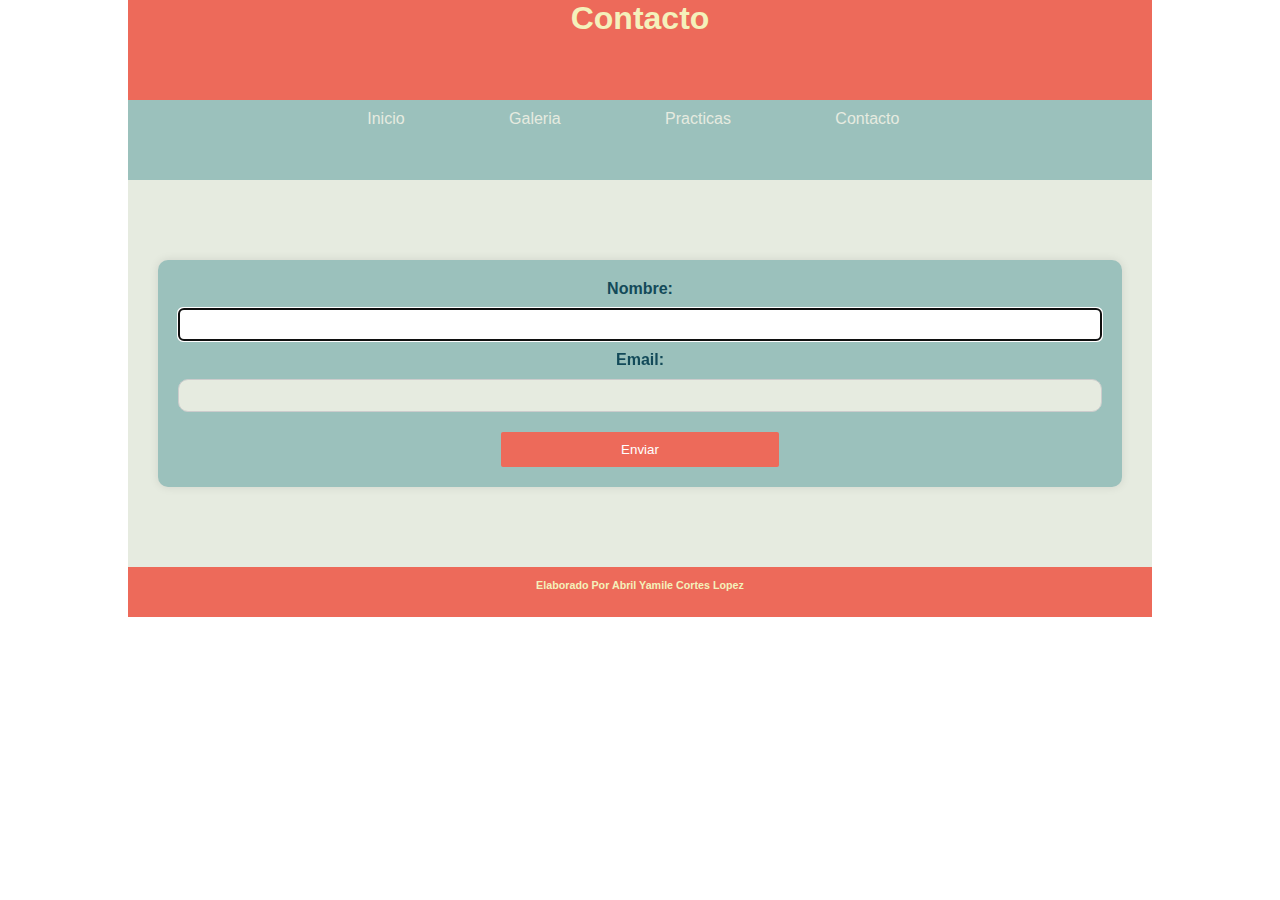
<file: HTML/Contacto.html>
<!doctype html>
<html>
<head>
<meta charset="utf-8">
<title>Contacto</title>
	<link href="../CSS/Style.css" rel="stylesheet" type="text/css">
	 <link rel="stylesheet" href="https: //fonts.googleapis.com/css2?family=Truculenta:opsz,wght@12..72,100..900&display=swap">
<!--The following script tag downloads a font from the Adobe Edge Web Fonts server for use within the web page. We recommend that you do not modify it.-->
<script>var __adobewebfontsappname__="dreamweaver"</script>
<script src="http://use.edgefonts.net/andika:n4:default.js" type="text/javascript"></script>
</head>

<body>
<header><h1>Contacto</h1> 
</header>
<nav>
        <ul>
            <li><a href="../index.html.html">Inicio</a></li>
            <li><a href="Galeria.html">Galeria</a></li>
            <li><a href="Practicas.html">Practicas</a></li>
            <li><a href="Contacto.html">Contacto</a></li>
  </ul>
</nav>

<main>
 <section1> 
  <form action="tu_archivo_de_procesamiento.php" method="post" id="enviar">
    <p>
      <label for="fname" id="f1_nombre">Nombre:<br>
      </label>
    </p>
    <p>
<input name="fname" type="text" autofocus required id="form1" maxlength="20">
    </p>
    <p>
      <label for="email" id="form">Email:</label>
    </p>
    <p>
      <input type="email" name="email" id="email" required>
    </p>
    <p>
      <input type="submit" id="Enviar" value="Enviar">
      </p></form>
</section1>

	
	
</main>
		
	 <footer>
	   <h6>&nbsp;</h6>
	   <h6>Elaborado Por Abril Yamile Cortes Lopez</h6>
     </footer>
</body>
</html>
</file>
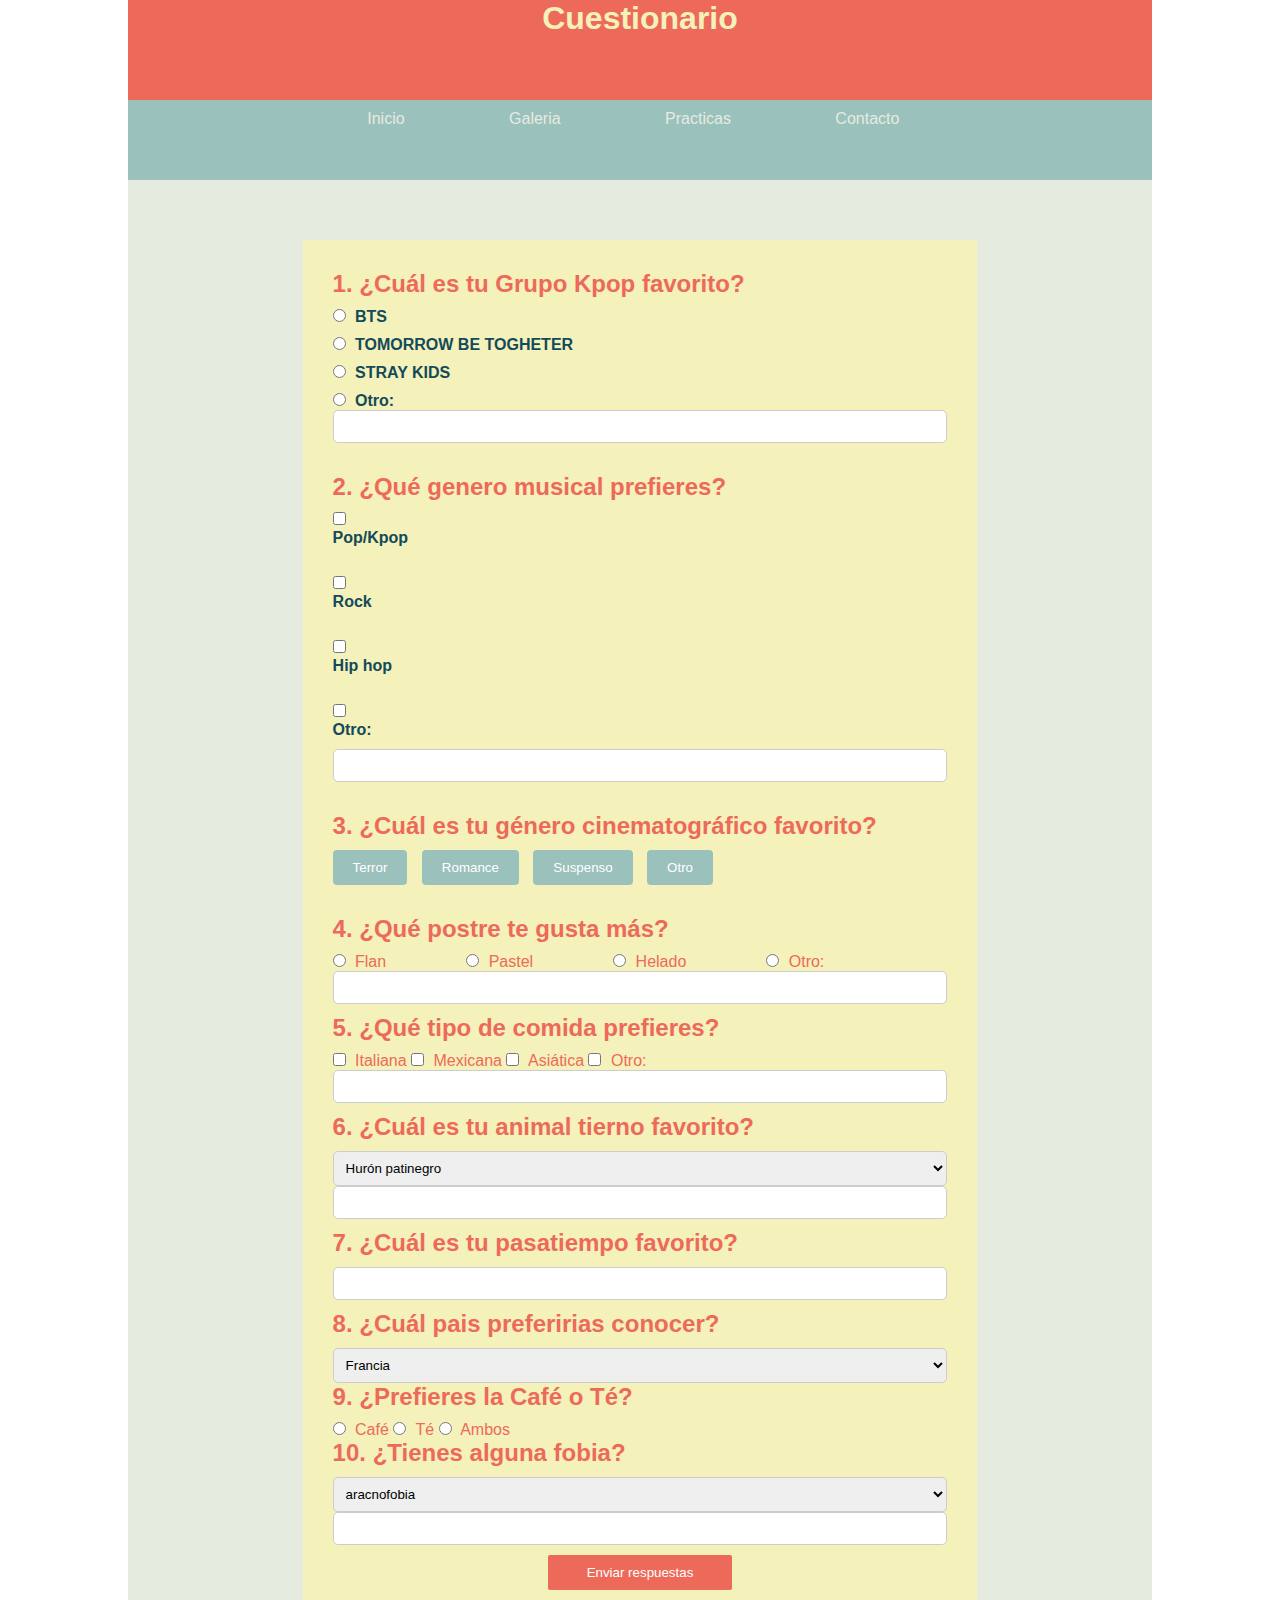
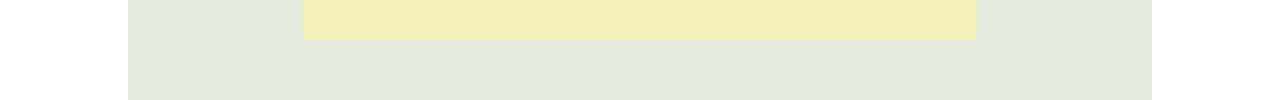
<file: HTML/Cuestionario.html>
<!DOCTYPE html>
<html lang="es">
<head>
    <meta charset="UTF-8">
    <meta name="viewport" content="width=device-width, initial-scale=1.0">
    <title>Cuestionario</title>
<link href="../CSS/Style.css" rel="stylesheet" type="text/css">
<!--The following script tag downloads a font from the Adobe Edge Web Fonts server for use within the web page. We recommend that you do not modify it.-->
<script>var __adobewebfontsappname__="dreamweaver"</script>
<script src="http://use.edgefonts.net/andika:n4:default.js" type="text/javascript"></script>
</head>
<body>
   <header><h1>Cuestionario</h1>
</header>
<nav>
        <ul>
            <li><a href="../index.html.html">Inicio</a></li>
            <li><a href="Galeria.html">Galeria</a></li>
            <li><a href="Practicas.html">Practicas</a></li>
            <li><a href="Contacto.html">Contacto</a></li>
  </ul>
</nav>

 <main>
        <section>
            <form>
                <h2>1. ¿Cuál es tu Grupo Kpop favorito?</h2>
                <label>
                    <input type="radio" name="color" value="azul">
                     BTS</label>
                <label>
                    <input type="radio" name="color" value="rojo">
                     TOMORROW BE TOGHETER</label>
                <label>
                    <input type="radio" name="color" value="verde">
                     STRAY KIDS</label>
                <label>
                    <input type="radio" name="color" value="otro"> Otro:
                    <input type="text" name="otro_GRUPO">
                </label>
            </form>
            
            <!-- Las siguientes preguntas van aquí -->
            
            <form>
                <h2>2. ¿Qué genero musical prefieres?</h2>
                <input type="checkbox" id="pop" name="music" value="Pop">
                <label for="pop">Pop/Kpop</label>
                <br>
                <input type="checkbox" id="rock" name="music" value="Rock">
                <label for="rock">Rock</label><br>
                <input type="checkbox" id="jazz" name="music" value="Jazz">
                <label for="jazz">Hip hop</label>
                <br>
                <input type="checkbox" id="otro" name="music" value="Otro">
                <label for="otro">Otro:</label>
                <input type="text" id="otro-text" name="music-otro"><br>
            </form>            
            
            <!-- Pregunta 3 -->
            
            <form id="questionnaireForm">
                <h2>3. ¿Cuál es tu género cinematográfico favorito?</h2>
                <input type="button" value="Terror" onclick="selectGenre('Acción')">
                <input type="button" value="Romance" onclick="selectGenre('Comedia')">
                <input type="button" value="Suspenso" onclick="selectGenre('Drama')">
                <input type="button" value="Otro" onclick="selectOtherGenre('Ótro')">
                <input type="text" id="otherGenreInput" style="display: none" placeholder="Especificar otro género">
            </form>
            
            <!-- Pregunta 4 -->
            
            <form action="procesar_respuestas.php" method="post">
                <h2>4. ¿Qué postre te gusta más?</h2>
                <input type="radio" name="postre" value="flan">
                Flan&nbsp; &nbsp; &nbsp; &nbsp; &nbsp; &nbsp; &nbsp; &nbsp; &nbsp;
<input type="radio" name="postre" value="pastel">
 Pastel&nbsp; &nbsp; &nbsp; &nbsp; &nbsp; &nbsp; &nbsp; &nbsp; &nbsp;
<input type="radio" name="postre" value="helado">
 Helado&nbsp; &nbsp; &nbsp; &nbsp; &nbsp; &nbsp; &nbsp; &nbsp; &nbsp;
<input type="radio" name="postre" value="otro"> Otro: <input type="text" name="otro_postre">
                
                <!-- Pregunta 5 -->
                
                <h2>5. ¿Qué tipo de comida prefieres?</h2>
                <input type="checkbox" name="comida[]" value="italiana"> Italiana
                <input type="checkbox" name="comida[]" value="mexicana"> Mexicana
                <input type="checkbox" name="comida[]" value="asiatica"> Asiática
                <input type="checkbox" name="comida[]" value="otro"> Otro: <input type="text" name="otra_comida">
                
                <!-- Pregunta 6 -->
                
                <h2>6. ¿Cuál es tu animal tierno favorito?</h2>
                <select name="animal">
                  <option value="hurón">Hurón patinegro</option>
                    <option value="Cabguro">Canguro arboricola</option>
                    <option value="chinchilla">Chinchilla</option>
                    <option value="otro">Otro</option>
                </select>
                <input type="text" name="otro_animal">
                
                <!-- Pregunta 7 -->
                
                <h2>7. ¿Cuál es tu pasatiempo favorito?</h2>
                <input type="text" name="pasatiempo">
    
       <!-- Pregunta 8 -->
                
                <h2>8. ¿Cuál pais preferirias conocer?</h2>
                <select name="pais">
                    <option value="francia">Francia</option>
                    <option value="china">China</option>
                    <option value="canada">Canada</option>
                    <option value="londres">Londres</option>
                </select>
                
                <!-- Pregunta 9 -->
                
                <h2>9. ¿Prefieres la Café o Té?</h2>
              <input type="radio" name="preferencia" value="Cafe"> Café
              <input type="radio" name="preferencia" value="Té"> Té
			  <input type="radio" name="preferencia" value="Ambos"> Ambos
                
                <!-- Pregunta 10 -->
                
                <h2>10. ¿Tienes alguna fobia?</h2>
                <select name="superpoder">
                  <option value="aracnofobia">aracnofobia</option>
                    <option value="tripofobia">tripofobia</option>
                    <option value="talasofobia">talasofobia</option>
                    <option value="otro">Otro</option>
                </select>
              <input type="text" name="otro_fobia">
                
                <input type="submit" value="Enviar respuestas">
            </form>
   </section>
</main>
    
<script>
        function selectGenre(genre) {
            console.log("Seleccionaste el género: " + genre);
        }

        function selectOtherGenre() {
            var otherGenreInput = document.getElementById("otherGenreInput");
            otherGenreInput.style.display = "inline";
        }
    </script>
</body>
</html>
</file>
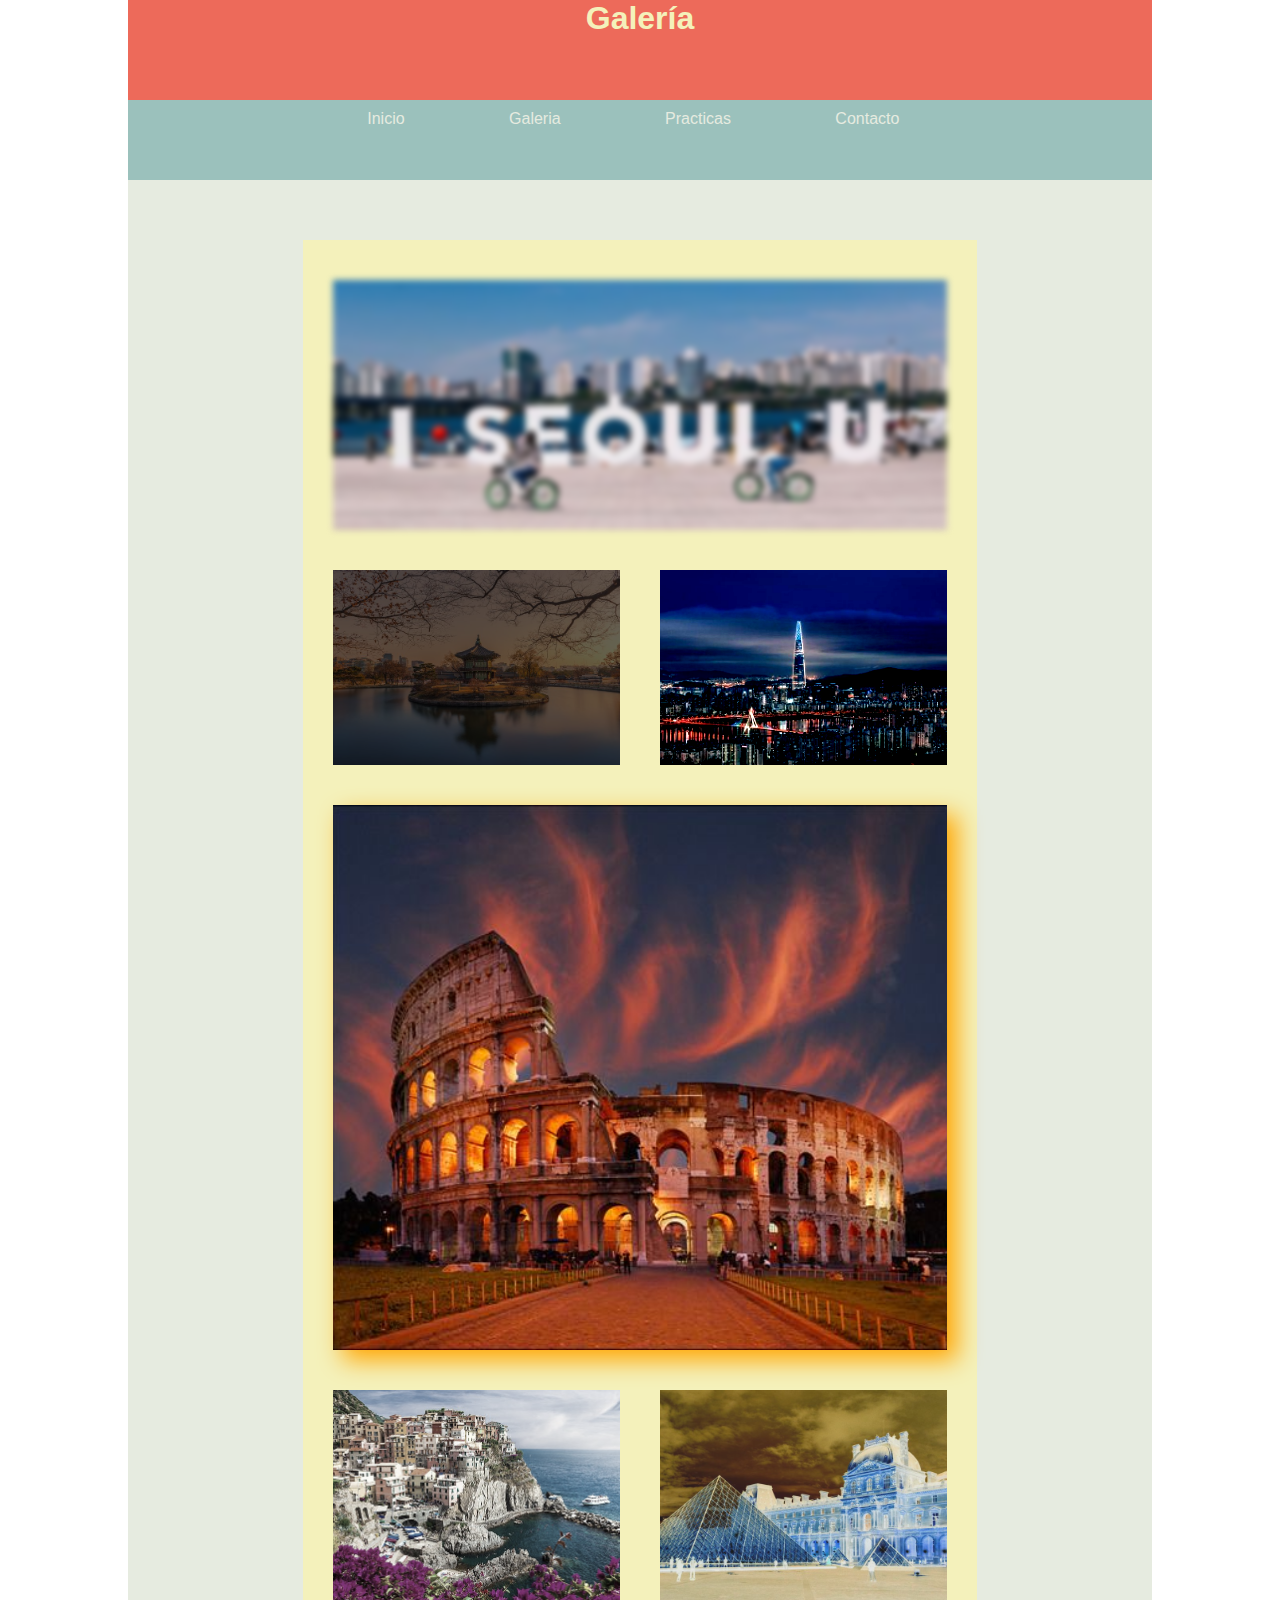
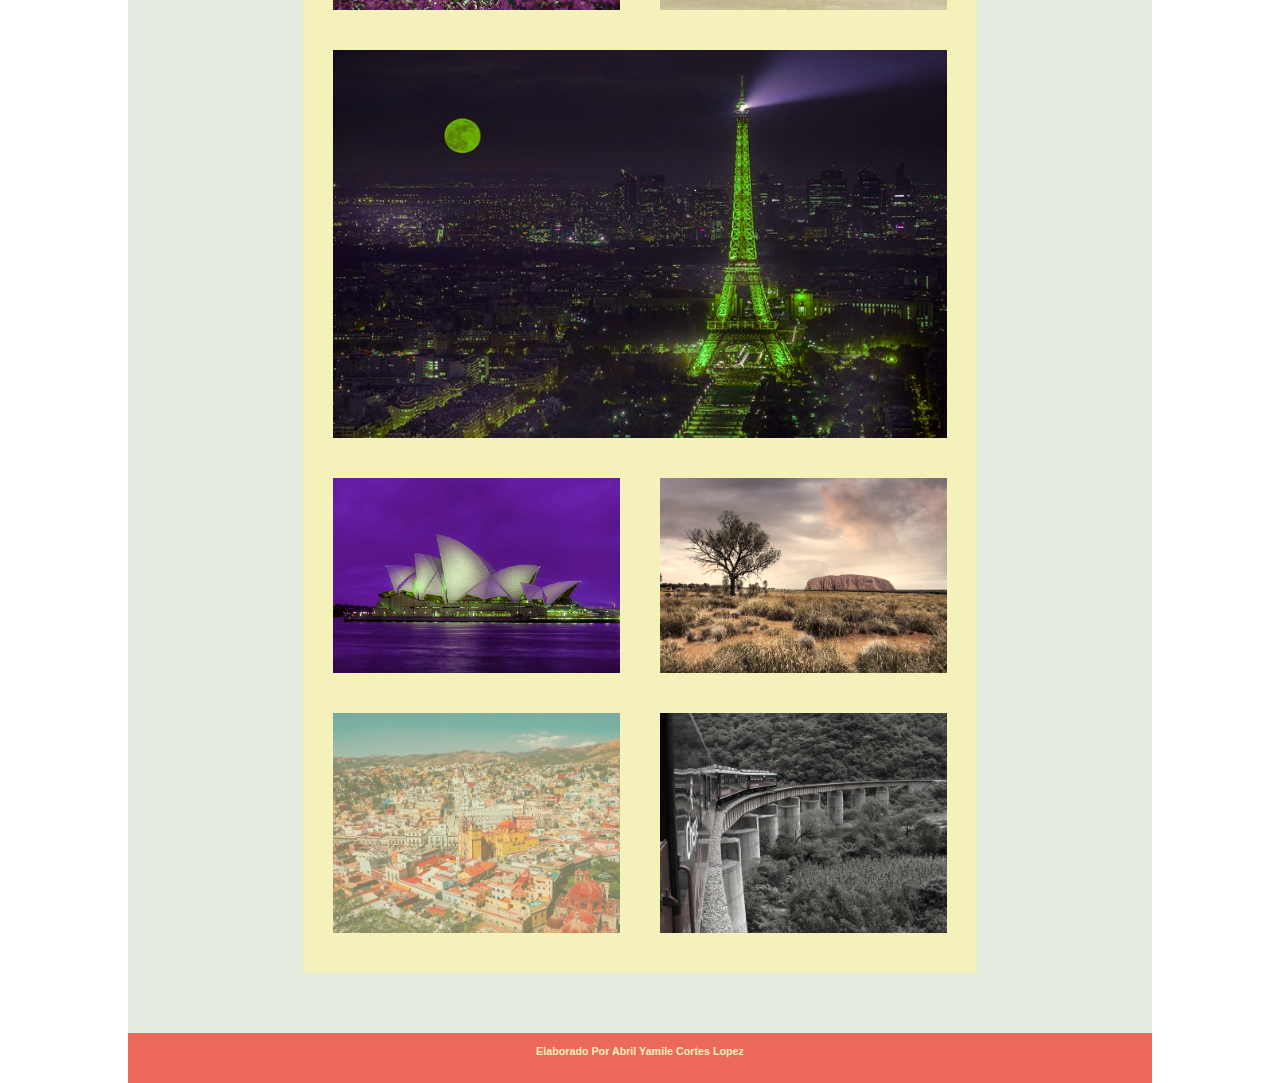
<file: HTML/Galeria.html>
<!doctype html>
<html>
<head>
    <meta charset="utf-8">
    <title>Galeria</title>
	<link rel="stylesheet" href="../CSS/Style.css">
<!--The following script tag downloads a font from the Adobe Edge Web Fonts server for use within the web page. We recommend that you do not modify it.-->
<script>var __adobewebfontsappname__="dreamweaver"</script>
<script src="http://use.edgefonts.net/andika:n4:default.js" type="text/javascript"></script>
</head>

<body>
    <header>
        <h1>Galería</h1>
    </header>
    
    <nav>
        <!-- Aquí iría el contenido del menú de navegación -->
        <ul>
            <li><a href="../index.html.html">Inicio</a></li>
            <li><a href="Galeria.html">Galeria</a></li>
            <li><a href="Practicas.html">Practicas</a></li>
            <li><a href="Contacto.html">Contacto</a></li>
  </ul>
    </nav> 

<main>
    <!-- Aquí iría el contenido principal de la página -->
    <section>
	<div class="container">
		<div class="box">
	      	<img src="../IMG/1.jpg" alt="">
		</div>
		<div class="box">
	      	<img src="../IMG/2.jpg" alt="">
		</div>
		<div class="box">
	      	<img src="../IMG/3.jpg" alt="">
		</div>
		<div class="box">
	      	<img src="../IMG/4.jpg" alt="">
		</div>
		<div class="box">
	      	<img src="../IMG/5.jpg" alt="">
		</div>
		<div class="box">
	      	<img src="../IMG/6.jpg" alt="">
		</div>
		<div class="box">
	      	<img src="../IMG/7.jpg" alt="">
		</div>
		<div class="box">
	      	<img src="../IMG/8.jpg" alt="">
		</div>
		<div class="box">
	      	<img src="../IMG/9.jpg" alt="">
		</div>
		<div class="box">
	      	<img src="../IMG/10.jpg" alt="">
		</div>
		<div class="box">
	      	<img src="../IMG/11.jpg" alt="">
		</div>
	</div>
    </section>
    <!-- Agregar el texto dentro de un elemento HTML apropiado -->
</main>


    <footer>
        <!-- Aquí iría el contenido del pie de página -->
      <h6>&nbsp;</h6>
        <h6>Elaborado Por Abril Yamile Cortes Lopez</h6>
    </footer>
</body>
</html>
</file>
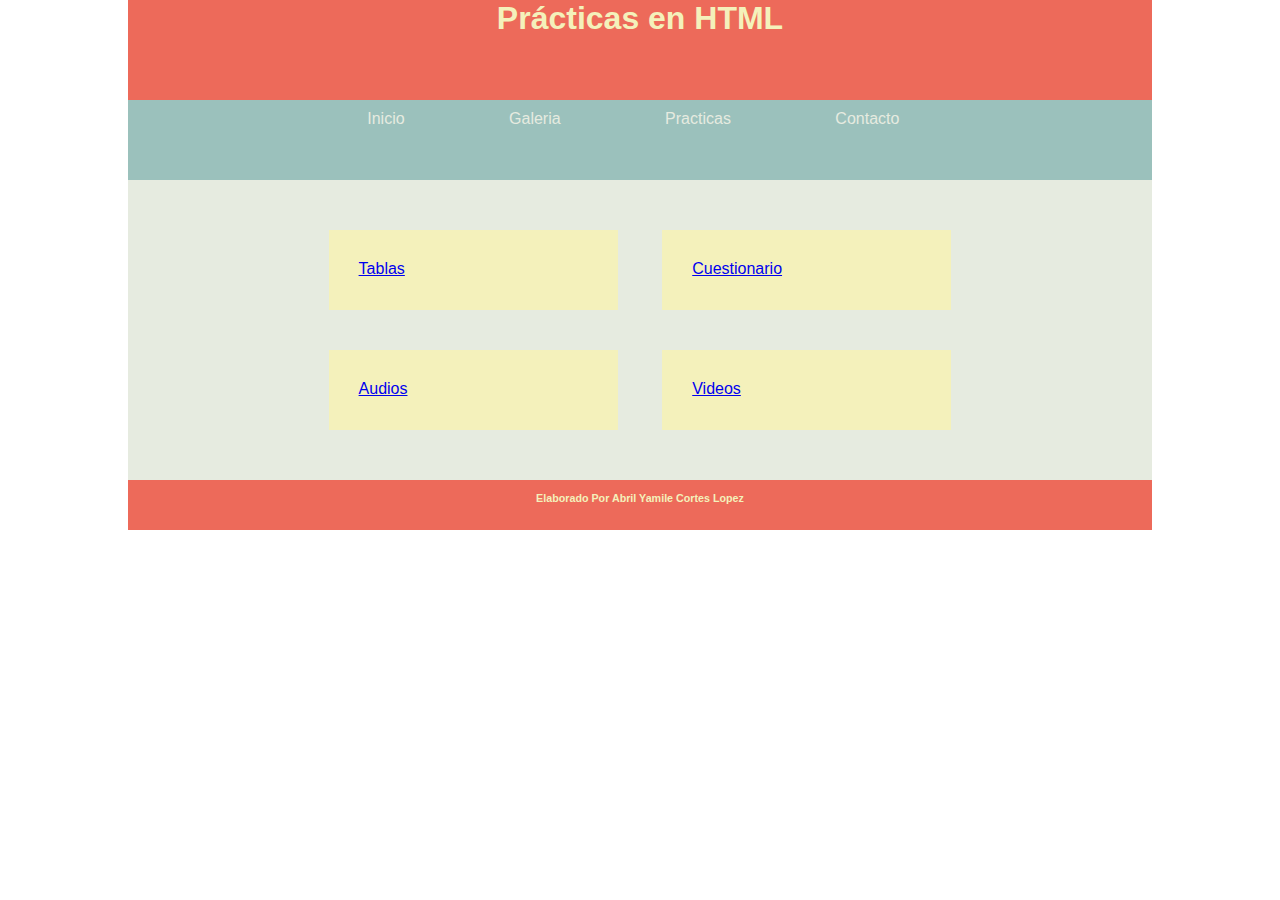
<file: HTML/Practicas.html>
<!doctype html>
<html>
<head>
  <meta charset="utf-8">
  <title>Contacto</title>
  <link href="../CSS/Style.css" rel="stylesheet" type="text/css">
<style>
    body main section {
      width: 30%;
      height: 80px;
      margin: 20px;
      display: inline-block;
    }
  </style>
<!--The following script tag downloads a font from the Adobe Edge Web Fonts server for use within the web page. We recommend that you do not modify it.-->
<script>var __adobewebfontsappname__="dreamweaver"</script>
<script src="http://use.edgefonts.net/andika:n4:default.js" type="text/javascript"></script>
</head>

<body>
  <header>
    <h1>Prácticas en HTML</h1>
  </header>
  <nav>
    <ul>
            <li><a href="../index.html.html">Inicio</a></li>
            <li><a href="Galeria.html">Galeria</a></li>
            <li><a href="Practicas.html">Practicas</a></li>
            <li><a href="Contacto.html">Contacto</a></li>
  </ul>
  </nav>

  <main>
    <section><a href="Tablas.html">Tablas</a></section>
    <section><a href="Cuestionario.html">Cuestionario</a></section>
    <section><a href="Audios.html">Audios</a></section>
    <section><a href="video.html">Videos</a></section>
  </main>

  <footer>
    <h6>&nbsp;</h6>
    <h6>Elaborado Por Abril Yamile Cortes Lopez</h6>
</footer>
</body>
</html>
</file>
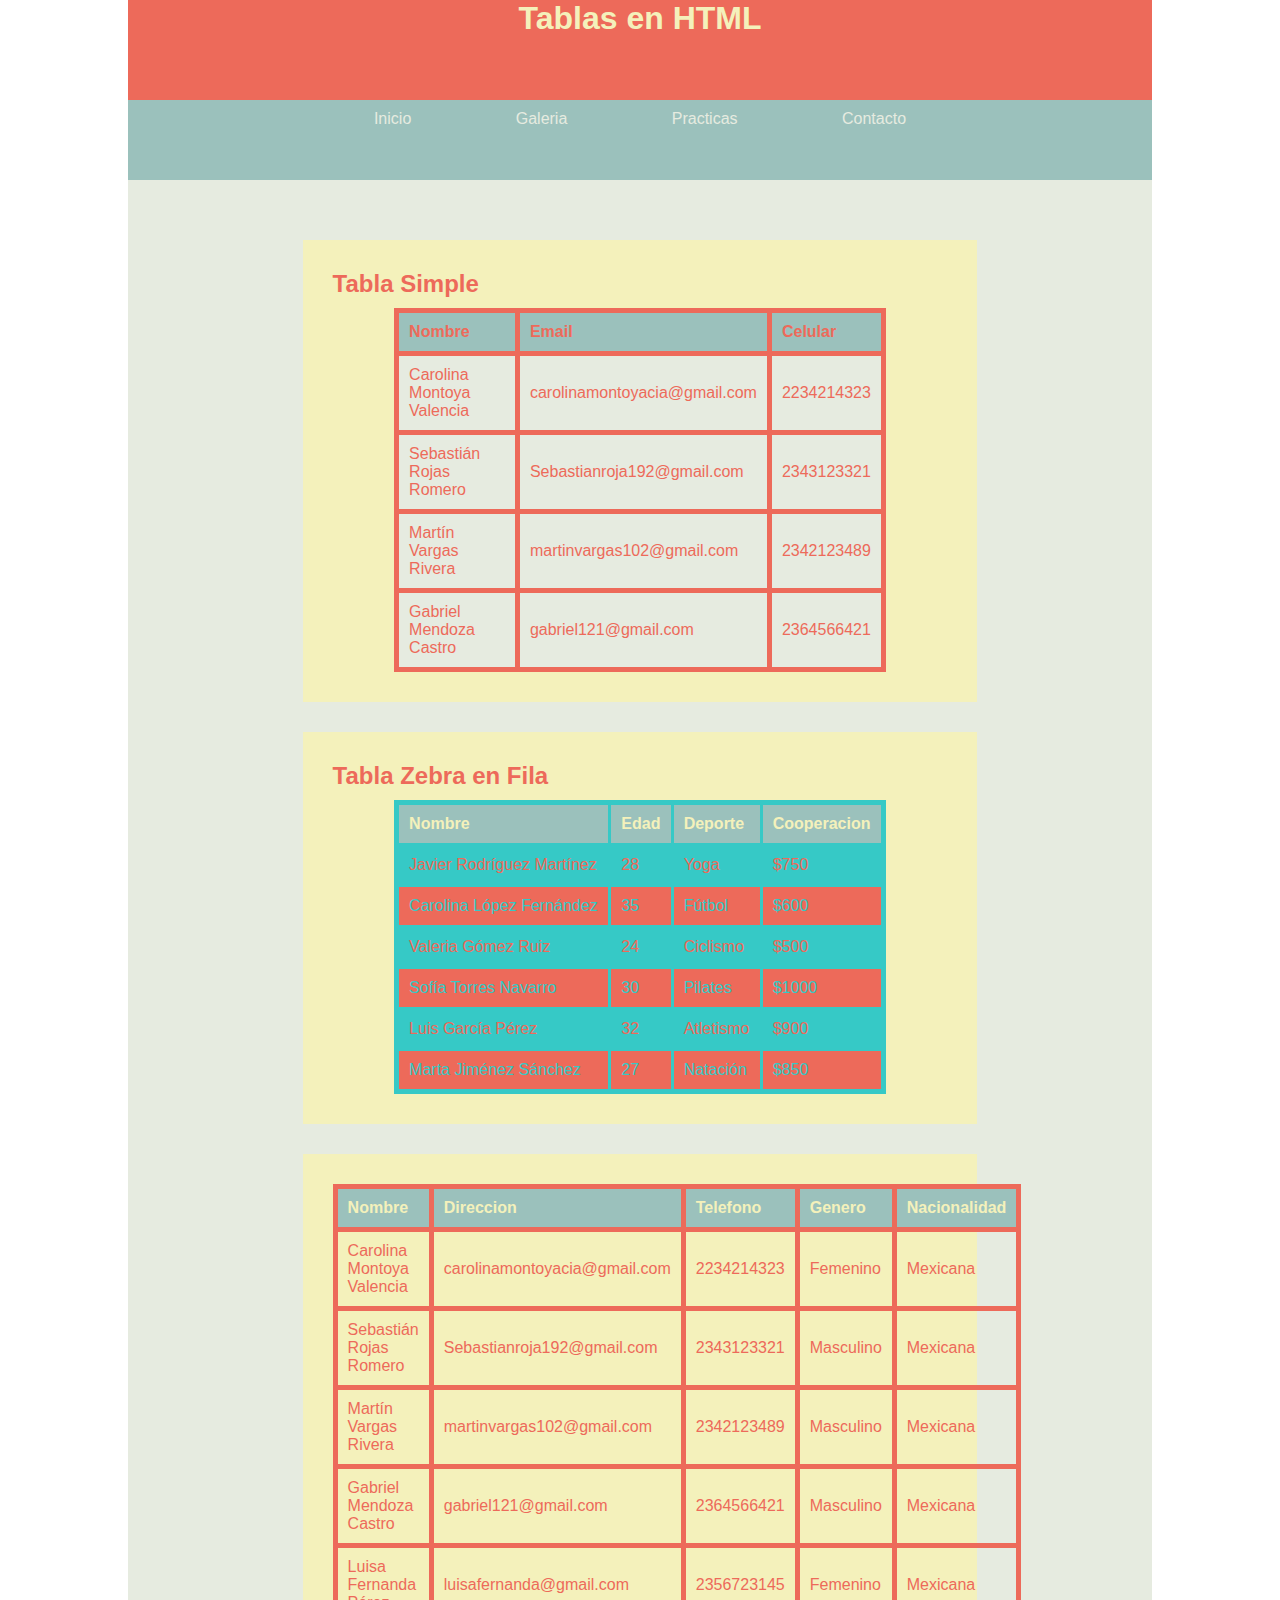
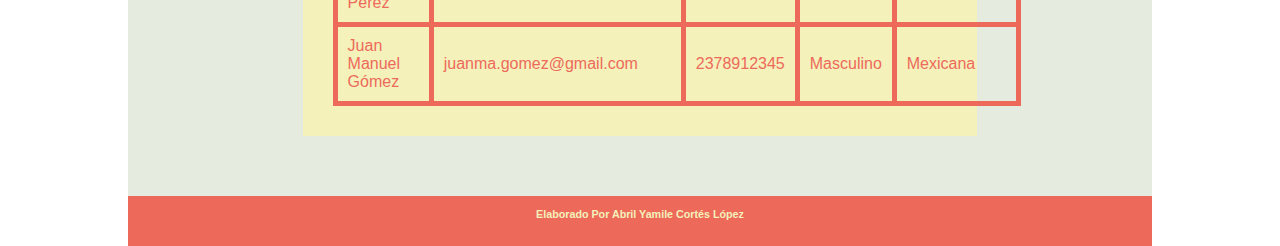
<file: HTML/Tablas.html>
<!DOCTYPE html>
<html lang="es">
<head>
    <meta charset="UTF-8">
    <title>Tablas</title>
	<link href="../CSS/Style.css" rel="stylesheet" type="text/css"><!--The following script tag downloads a font from the Adobe Edge Web Fonts server for use within the web page. We recommend that you do not modify it.-->
<script>var __adobewebfontsappname__="dreamweaver"</script>
<script src="http://use.edgefonts.net/andika:n4:default.js" type="text/javascript"></script>
</head>
<body>
<header>
  <h1>Tablas en HTML</h1>
</header>
<nav>
        <ul>
            <li><a href="../index.html.html">Inicio</a></li>
            <li><a href="Galeria.html">Galeria</a></li>
            <li><a href="Practicas.html">Practicas</a></li>
            <li><a href="Contacto.html">Contacto</a></li>
  </ul>
</nav>
    <main>
        <section>
				<h2>Tabla Simple</h2>
            <table>
                <thead>
                    <tr>
                        <th class="tabla_roja">Nombre</th>
                        <th>Email</th>
                        <th>Celular</th>
                    </tr>
                </thead>
                <tbody>
                    <tr>
                        <td>Carolina Montoya Valencia</td>
                        <td>carolinamontoyacia@gmail.com</td>
                        <td>2234214323</td>
                    </tr>
                    <tr>
                        <td>Sebastián Rojas Romero</td>
                        <td>Sebastianroja192@gmail.com</td>
                        <td>2343123321</td>
                    </tr>
                    <tr>
                        <td>Martín Vargas Rivera</td>
                        <td>martinvargas102@gmail.com</td>
                        <td>2342123489</td>
                    </tr>
                    <tr>
                        <td>Gabriel Mendoza Castro</td>
                        <td>gabriel121@gmail.com</td>
                        <td>2364566421</td>
                    </tr>
                </tbody>
                <tfoot>
                    <!-- Aquí puedes agregar información adicional en el pie de página si es necesario -->
                </tfoot>
            </table>
        </section>
		

<section>
    <h2>Tabla Zebra en Fila</h2>
    <table id="tabla_uno" width="80%" border="3">
        <tbody>
            <tr>
                <th scope="col">Nombre</th>
                <th scope="col">Edad</th>
                <th scope="col">Deporte</th>
                <th scope="col">Cooperacion</th>
            </tr>
            <tr>
                <td>Javier Rodríguez Martínez</td>
                <td>28</td>
                <td>Yoga</td>
                <td>$750</td>
            </tr>
            <tr>
                <td>Carolina López Fernández</td>
                <td>35</td>
                <td>Fútbol</td>
                <td>$600</td>
            </tr>
            <tr>
                <td>Valeria Gómez Ruiz</td>
                <td>24</td>
                <td>Ciclismo</td>
                <td>$500</td>
            </tr>
            <tr>
                <td>Sofía Torres Navarro</td>
                <td>30</td>
                <td>Pilates</td>
                <td>$1000</td>
            </tr>
            <tr>
                <td>Luis García Pérez</td>
                <td>32</td>
                <td>Atletismo</td>
                <td>$900</td>
            </tr>
            <tr>
                <td>Marta Jiménez Sánchez</td>
                <td>27</td>
                <td>Natación</td>
                <td>$850</td>
            </tr>
        </tbody>
    </table>
</section>

<section>
    <table id="tabla_dos" width="80%" border="3">
        <thead>
            <tr>
                <th>Nombre</th>
                <th>Direccion</th>
                <th>Telefono</th>
                <th>Genero</th>
                <th>Nacionalidad</th>
            </tr>
        </thead>
        <tbody>
            <tr>
                <td>Carolina Montoya Valencia</td>
                <td>carolinamontoyacia@gmail.com</td>
                <td>2234214323</td>
                <td>Femenino</td>
                <td>Mexicana</td>
            </tr>
            <tr>
                <td>Sebastián Rojas Romero</td>
                <td>Sebastianroja192@gmail.com</td>
                <td>2343123321</td>
                <td>Masculino</td>
                <td>Mexicana</td>
            </tr>
            <tr>
                <td>Martín Vargas Rivera</td>
                <td>martinvargas102@gmail.com</td>
                <td>2342123489</td>
                <td>Masculino</td>
                <td>Mexicana</td>
            </tr>
            <tr>
                <td>Gabriel Mendoza Castro</td>
                <td>gabriel121@gmail.com</td>
                <td>2364566421</td>
                <td>Masculino</td>
                <td>Mexicana</td>
            </tr>
            <tr>
                <td>Luisa Fernanda Pérez</td>
                <td>luisafernanda@gmail.com</td>
                <td>2356723145</td>
                <td>Femenino</td>
                <td>Mexicana</td>
            </tr>
            <tr>
                <td>Juan Manuel Gómez</td>
                <td>juanma.gomez@gmail.com</td>
                <td>2378912345</td>
                <td>Masculino</td>
                <td>Mexicana</td>
            </tr>
        </tbody>
        <tfoot>
            <!-- Aquí puedes agregar información adicional en el pie de página si es necesario -->
        </tfoot>
    </table>
</section>


    </main>
    <footer>
      	   <h6>&nbsp;</h6>
      	   <h6>Elaborado Por Abril Yamile Cortés López</h6>
    </footer>
</body>
</html>
</file>
<file: CSS/Style.css>
/* Estilos generales */
body, h1, h2, h3 , h4, h5, h6, p, ul, ol, nav a, footer, .social-links, .social-link {
	font-family: 'Truculenta', sans-serif;
}
* {
    padding: 0;
    margin: 0;
    box-sizing: border-box;
}

body {
    color: #F4F1BB;
    text-align: center;
    width: 80%; /* Este ancho se aplica a todo el cuerpo */
    margin: 0 auto; /* Centra el contenido horizontalmente */
}

/* Encabezado */
header {
    background-color: #ED6A5A;
    height: 100px;
}

/* Navegación */
nav {
    height: 80px;
    background-color: #9BC1BC;
}

nav ul {
    list-style-type: none;
}

nav ul li {
    display: inline-block;
    margin-top: 10px;
    margin-right: 50px;
    margin-left: 50px;
    margin-bottom: 0; /* Abreviación de margin-left y margin-right */
    text-align: center;
}

nav ul li a {
    text-decoration: none;
    color: #E6EBE0;
}

nav ul li a:hover {
    color: #ED6A5A;
}

/* Contenido principal */
main {
    padding: 30px;
    background-color: #E6EBE0;
}

section {
    margin: 30px auto; /* Abreviación de margin-top y margin-bottom */
    width: 70%;
    background-color: #F4F1BB; /* Cambiado a un color diferente */
    color: #ED6A5A;
    padding: 30px;
    text-align: left;
}

section h1 {
    margin-bottom: 20px;
}

table {
    width: 80%;
    margin: 0 auto;
}

table, td, th {
    border: 5px solid #ED6A5A; /* Se corrigió el color del borde */
    border-collapse: collapse;
    padding: 10px;
}

th {
    background-color: #9BC1BC;
}

td {
    background-color: #E6EBE0;
}

#tabla_uno {
    border-color: #36C9C6; /* Se corrigió el color del borde */
    background-color: transparent;
}

#tabla_uno td, #tabla_uno th {
    border: 3px solid #36C9C6;
    color: #36C9C6; /* Color para td y th */
}

#tabla_uno tbody tr td {
    background-color: transparent;
}

#tabla_uno tbody tr:nth-child(odd) {
    background-color: #ED6A5A;
}

#tabla_uno tbody tr:nth-child(even) td { /* Aplicando color a los td pares */
    color: #36C9C6;
}

#tabla_uno tbody tr th { /* Cambiando a th dentro de tbody */
    color: #F4F1BB;
}

/* Estilo específico para la fila de Javier Rodríguez Martínez */
#tabla_uno tbody tr:nth-child(2) {
    background-color: #36C9C6; /* Fondo en color #36C9C6 */
}

#tabla_uno tbody tr:nth-child(2) td { /* Cambiando color del texto en la fila de Javier */
    color: #ED6A5A; /* Texto en color #ED6A5A */
}

/* Estilo específico para la fila de Valeria Gómez Ruiz */
#tabla_uno tbody tr:nth-child(4) {
    background-color: #36C9C6; /* Fondo en color #36C9C6 */
}

#tabla_uno tbody tr:nth-child(4) td { /* Cambiando color del texto en la fila de Valeria */
    color: #ED6A5A; /* Texto en color #ED6A5A */
}

/* Estilo específico para la fila de Luis */
#tabla_uno tbody tr:nth-child(6) {
    background-color: #36C9C6; /* Fondo en color #36C9C6 */
}

#tabla_uno tbody tr:nth-child(6) td { /* Cambiando color del texto en la fila de Luis */
    color: #ED6A5A; /* Texto en color #ED6A5A */
}

#tabla_dos tbody tr td {
    background-color: transparent;
    color: #ED6A5A; /* Color de texto predeterminado */
}

#tabla_dos thead tr th {
    color: #F4F1BB;
}

#tabla_dos tbody tr:hover {
    background-color: #ED6A5A; /* Color de fondo al pasar el mouse */
}

#tabla_dos tbody tr:hover td {
    color: #36C9C6; /* Color de texto al pasar el mouse */
}


/* Estilo para el contenedor del formulario */
#enviar {
    width: 100%; /* Ajusta el ancho del formulario según tus preferencias */
    height: auto;
    margin: 50px auto; /* Agrega un margen superior e inferior para separarlo del resto de la página */
    padding: 20px; /* Agrega un poco de espacio interno al contenedor del formulario */
    background-color: #9BC1BC;
    display: block;
    border-radius: 10px; /* Añade bordes redondeados al contenedor */
    box-shadow: 0px 0px 10px rgba(0, 0, 0, 0.1); /* Agrega una sombra suave al contenedor */
}


/* Estilo para etiquetas de los campos */
label {
  display: block;
  margin-bottom: 5px;
  font-weight: bold;
  color: #134A59; /* Cambia el color del texto de los elementos <label> a #134A59 */
}


/* Estilo para los campos de entrada */
input[type="text"],
input[type="email"] {
  width: 100%;
  padding: 8px;
  margin-bottom: 20px;
  border: 1px solid #ccc;
  border-radius: 2px;
}

#fname {
    background-color: #E6EBE0;
    color: #ED6A5A;
    border-radius: 10px; /* Puedes ajustar el valor de acuerdo a tus preferencias */
}

#email {
    background-color: #E6EBE0;
    color: #ED6A5A;
    border-radius: 10px; /* Puedes ajustar el valor de acuerdo a tus preferencias */
}


/* Estilo para el botón de enviar */
input[type="submit"] {
    background-color: #ED6A5A;
    color: white;
    padding: 10px 20px;
    border: none

;
    border-radius: 2px;
    cursor: pointer;
    width: 30%; /* Ocupa todo el ancho disponible */
    margin: 0 auto; /* Centra horizontalmente */
    display: block; /* Convierte el elemento en bloque para aplicar el margen automático */
}

section1 {
  background-color: transparent; /* Aquí el último valor (0.5) controla la transparencia */
}

section #Form label1 {
    color: #9BC1BC;
    font-weight: bold;
}
/* Estilos para el formulario */
#Form {
    display: flex;
    flex-direction: column;
    max-width: 400px; /* Ancho máximo del formulario */
    margin: 0 auto; /* Centrar el formulario horizontalmente */
}

/* Estilos para los elementos del formulario */
#Form p {
    margin-bottom: 10px; /* Espacio entre el texto y los radio buttons */
}

#Form input[type="text"] {
    margin-left: 5px; /* Espacio entre el radio button 'Otro' y el campo de texto */
    margin-bottom: 10px; /* Espacio entre el campo de texto y el botón de enviar */
}

#Form input[type="submit"] {
    margin-top: 10px; /* Espacio sobre el botón de enviar */
}

/* Pie de página */
footer {
    background-color: #ED6A5A;
    height: 50px;
   } /* Estilos generales */
* {
    padding: 0;
    margin: 0;
    box-sizing: border-box;
}

body {
    color: #F4F1BB;
    text-align: center;
    width: 80%; /* Este ancho se aplica a todo el cuerpo */
    margin: 0 auto; /* Centra el contenido horizontalmente */
}

/* Encabezado */
header {
    background-color: #ED6A5A;
    height: 100px;
}

/* Navegación */
nav {
    height: 80px;
    background-color: #9BC1BC;
}

nav ul {
    list-style-type: none;
}

nav ul li {
    display: inline-block;
    margin-top: 10px;
    margin-right: 50px;
    margin-left: 50px;
    margin-bottom: 0; /* Abreviación de margin-left y margin-right */
    text-align: center;
}

nav ul li a {
    text-decoration: none;
    color: #E6EBE0;
}

nav ul li a:hover {
    color: #ED6A5A;
}

/* Contenido principal */
main {
    padding: 30px;
    background-color: #E6EBE0;
}

section {
    margin: 30px auto; /* Abreviación de margin-top y margin-bottom */
    width: 70%;
    background-color: #F4F1BB; /* Cambiado a un color diferente */
    color: #ED6A5A;
    padding: 30px;
    text-align: left;
}

section h1 {
    margin-bottom: 20px;
}

table {
    width: 80%;
    margin: 0 auto;
}

table, td, th {
    border: 5px solid #ED6A5A; /* Se corrigió el color del borde */
    border-collapse: collapse;
    padding: 10px;
}

th {
    background-color: #9BC1BC;
}

td {
    background-color: #E6EBE0;
}

#tabla_uno {
    border-color: #36C9C6; /* Se corrigió el color del borde */
    background-color: transparent;
}

#tabla_uno td, #tabla_uno th {
    border: 3px solid #36C9C6;
    color: #36C9C6; /* Color para td y th */
}

#tabla_uno tbody tr td {
    background-color: transparent;
}

#tabla_uno tbody tr:nth-child(odd) {
    background-color: #ED6A5A;
}

#tabla_uno tbody tr:nth-child(even) td { /* Aplicando color a los td pares */
    color: #36C9C6;
}

#tabla_uno tbody tr th { /* Cambiando a th dentro de tbody */
    color: #F4F1BB;
}

/* Estilo específico para la fila de Javier Rodríguez Martínez */
#tabla_uno tbody tr:nth-child(2) {
    background-color: #36C9C6; /* Fondo en color #36C9C6 */
}

#tabla_uno tbody tr:nth-child(2) td { /* Cambiando color del texto en la fila de Javier */
    color: #ED6A5A; /* Texto en color #ED6A5A */
}

/* Estilo específico para la fila de Valeria Gómez Ruiz */
#tabla_uno tbody tr:nth-child(4) {
    background-color: #36C9C6; /* Fondo en color #36C9C6 */
}

#tabla_uno tbody tr:nth-child(4) td { /* Cambiando color del texto en la fila de Valeria */
    color: #ED6A5A; /* Texto en color #ED6A5A */
}

/* Estilo específico para la fila de Luis */
#tabla_uno tbody tr:nth-child(6) {
    background-color: #36C9C6; /* Fondo en color #36C9C6 */
}

#tabla_uno tbody tr:nth-child(6) td { /* Cambiando color del texto en la fila de Luis */
    color: #ED6A5A; /* Texto en color #ED6A5A */
}

#tabla_dos tbody tr td {
    background-color: transparent;
    color: #ED6A5A; /* Color de texto predeterminado */
}

#tabla_dos thead tr th {
    color: #F4F1BB;
}

#tabla_dos tbody tr:hover {
    background-color: #ED6A5A; /* Color de fondo al pasar el mouse */
}

#tabla_dos tbody tr:hover td {
    color: #36C9C6; /* Color de texto al pasar el mouse */
}


/* Estilo para el contenedor del formulario */
#enviar {
    width: 100%; /* Ajusta el ancho del formulario según tus preferencias */
    height: auto;
    margin: 50px auto; /* Agrega un margen superior e inferior para separarlo del resto de la página */
    padding: 20px; /* Agrega un poco de espacio interno al contenedor del formulario */
    background-color: #9BC1BC;
    display: block;
    border-radius: 10px; /* Añade bordes redondeados al contenedor */
    box-shadow: 0px 0px 10px rgba(0, 0, 0, 0.1); /* Agrega una sombra suave al contenedor */
}


/* Estilo para etiquetas de los campos */
label {
  display: block;
  margin-bottom: 5px;
  font-weight: bold;
  color: #134A59; /* Cambia el color del texto de los elementos <label> a #134A59 */
}


/* Estilo para los campos de entrada */
input[type="text"],
input[type="email"] {
  width: 100%;
  padding: 8px;
  margin-bottom: 20px;
  border: 1px solid #ccc;
  border-radius: 2px;
}

#fname {
    background-color: #E6EBE0;
    color: #ED6A5A;
    border-radius: 10px; /* Puedes ajustar el valor de acuerdo a tus preferencias */
}

#email {
    background-color: #E6EBE0;
    color: #ED6A5A;
    border-radius: 10px; /* Puedes ajustar el valor de acuerdo a tus preferencias */
}


/* Estilo para el botón de enviar */
input[type="submit"] {
    background-color: #ED6A5A;
    color: white;
    padding: 10px 20px;
    border: none

;
    border-radius: 2px;
    cursor: pointer;
    width: 30%; /* Ocupa todo el ancho disponible */
    margin: 0 auto; /* Centra horizontalmente */
    display: block; /* Convierte el elemento en bloque para aplicar el margen automático */
}

section1 {
  background-color: transparent; /* Aquí el último valor (0.5) controla la transparencia */
}

section #Form label1 {
    color: #9BC1BC;
    font-weight: bold;
}
/* Estilos para el formulario */
#Form {
    display: flex;
    flex-direction: column;
    max-width: 400px; /* Ancho máximo del formulario */
    margin: 0 auto; /* Centrar el formulario horizontalmente */
}

/* Estilos para los elementos del formulario */
#Form p {
    margin-bottom: 10px; /* Espacio entre el texto y los radio buttons */
}

#Form input[type="text"] {
    margin-left: 5px; /* Espacio entre el radio button 'Otro' y el campo de texto */
    margin-bottom: 10px; /* Espacio entre el campo de texto y el botón de enviar */
}

#Form input[type="submit"] {
    margin-top: 10px; /* Espacio sobre el botón de enviar */
}

/* Pie de página */
footer {
    background-color: #ED6A5A;
    height: 50px;
   } /* Estilos generales */
* {
    padding: 0;
    margin: 0;
    box-sizing: border-box;
}

body {
    color: #F4F1BB;
    text-align: center;
    width: 80%; /* Este ancho se aplica a todo el cuerpo */
    margin: 0 auto; /* Centra el contenido horizontalmente */
}

/* Encabezado */
header {
    background-color: #ED6A5A;
    height: 100px;
}

/* Navegación */
nav {
    height: 80px;
    background-color: #9BC1BC;
}

nav ul {
    list-style-type: none;
}

nav ul li {
    display: inline-block;
    margin-top: 10px;
    margin-right: 50px;
    margin-left: 50px;
    margin-bottom: 0; /* Abreviación de margin-left y margin-right */
    text-align: center;
}

nav ul li a {
    text-decoration: none;
    color: #E6EBE0;
}

nav ul li a:hover {
    color: #ED6A5A;
}

/* Contenido principal */
main {
    padding: 30px;
    background-color: #E6EBE0;
}

section {
    margin: 30px auto; /* Abreviación de margin-top y margin-bottom */
    width: 70%;
    background-color: #F4F1BB; /* Cambiado a un color diferente */
    color: #ED6A5A;
    padding: 30px;
    text-align: left;
}

section h1 {
    margin-bottom: 20px;
}

table {
    width: 80%;
    margin: 0 auto;
}

table, td, th {
    border: 5px solid #ED6A5A; /* Se corrigió el color del borde */
    border-collapse: collapse;
    padding: 10px;
}

th {
    background-color: #9BC1BC;
}

td {
    background-color: #E6EBE0;
}

#tabla_uno {
    border-color: #36C9C6; /* Se corrigió el color del borde */
    background-color: transparent;
}

#tabla_uno td, #tabla_uno th {
    border: 3px solid #36C9C6;
    color: #36C9C6; /* Color para td y th */
}

#tabla_uno tbody tr td {
    background-color: transparent;
}

#tabla_uno tbody tr:nth-child(odd) {
    background-color: #ED6A5A;
}

#tabla_uno tbody tr:nth-child(even) td { /* Aplicando color a los td pares */
    color: #36C9C6;
}

#tabla_uno tbody tr th { /* Cambiando a th dentro de tbody */
    color: #F4F1BB;
}

/* Estilo específico para la fila de Javier Rodríguez Martínez */
#tabla_uno tbody tr:nth-child(2) {
    background-color: #36C9C6; /* Fondo en color #36C9C6 */
}

#tabla_uno tbody tr:nth-child(2) td { /* Cambiando color del texto en la fila de Javier */
    color: #ED6A5A; /* Texto en color #ED6A5A */
}

/* Estilo específico para la fila de Valeria Gómez Ruiz */
#tabla_uno tbody tr:nth-child(4) {
    background-color: #36C9C6; /* Fondo en color #36C9C6 */
}

#tabla_uno tbody tr:nth-child(4) td { /* Cambiando color del texto en la fila de Valeria */
    color: #ED6A5A; /* Texto en color #ED6A5A */
}

/* Estilo específico para la fila de Luis */
#tabla_uno tbody tr:nth-child(6) {
    background-color: #36C9C6; /* Fondo en color #36C9C6 */
}

#tabla_uno tbody tr:nth-child(6) td { /* Cambiando color del texto en la fila de Luis */
    color: #ED6A5A; /* Texto en color #ED6A5A */
}

#tabla_dos tbody tr td {
    background-color: transparent;
    color: #ED6A5A; /* Color de texto predeterminado */
}

#tabla_dos thead tr th {
    color: #F4F1BB;
}

#tabla_dos tbody tr:hover {
    background-color: #ED6A5A; /* Color de fondo al pasar el mouse */
}

#tabla_dos tbody tr:hover td {
    color: #36C9C6; /* Color de texto al pasar el mouse */
}


/* Estilo para el contenedor del formulario */
#enviar {
    width: 100%; /* Ajusta el ancho del formulario según tus preferencias */
    height: auto;
    margin: 50px auto; /* Agrega un margen superior e inferior para separarlo del resto de la página */
    padding: 20px; /* Agrega un poco de espacio interno al contenedor del formulario */
    background-color: #9BC1BC;
    display: block;
    border-radius: 10px; /* Añade bordes redondeados al contenedor */
    box-shadow: 0px 0px 10px rgba(0, 0, 0, 0.1); /* Agrega una sombra suave al contenedor */
}


/* Estilo para etiquetas de los campos */
label {
  display: block;
  margin-bottom: 5px;
  font-weight: bold;
  color: #134A59; /* Cambia el color del texto de los elementos <label> a #134A59 */
}


/* Estilo para los campos de entrada */
input[type="text"],
input[type="email"] {
  width: 100%;
  padding: 8px;
  margin-bottom: 20px;
  border: 1px solid #ccc;
  border-radius: 2px;
}

#fname {
    background-color: #E6EBE0;
    color: #ED6A5A;
    border-radius: 10px; /* Puedes ajustar el valor de acuerdo a tus preferencias */
}

#email {
    background-color: #E6EBE0;
    color: #ED6A5A;
    border-radius: 10px; /* Puedes ajustar el valor de acuerdo a tus preferencias */
}


/* Estilo para el botón de enviar */
input[type="submit"] {
    background-color: #ED6A5A;
    color: white;
    padding: 10px 20px;
    border: none

;
    border-radius: 2px;
    cursor: pointer;
    width: 30%; /* Ocupa todo el ancho disponible */
    margin: 0 auto; /* Centra horizontalmente */
    display: block; /* Convierte el elemento en bloque para aplicar el margen automático */
}

section1 {
  background-color: transparent; /* Aquí el último valor (0.5) controla la transparencia */
}

section #Form label1 {
    color: #9BC1BC;
    font-weight: bold;
}
/* Estilos para el formulario */
#Form {
    display: flex;
    flex-direction: column;
    max-width: 400px; /* Ancho máximo del formulario */
    margin: 0 auto; /* Centrar el formulario horizontalmente */
}

/* Estilos para los elementos del formulario */
#Form p {
    margin-bottom: 10px; /* Espacio entre el texto y los radio buttons */
}

#Form input[type="text"] {
    margin-left: 5px; /* Espacio entre el radio button 'Otro' y el campo de texto */
    margin-bottom: 10px; /* Espacio entre el campo de texto y el botón de enviar */
}

#Form input[type="submit"] {
    margin-top: 10px; /* Espacio sobre el botón de enviar */
}

/* Pie de página */
footer {
    background-color: #ED6A5A;
    height: 50px;
   } /* Estilos generales */
* {
    padding: 0;
    margin: 0;
    box-sizing: border-box;
}

body {
    color: #F4F1BB;
    text-align: center;
    width: 80%; /* Este ancho se aplica a todo el cuerpo */
    margin: 0 auto; /* Centra el contenido horizontalmente */
}

/* Encabezado */
header {
    background-color: #ED6A5A;
    height: 100px;
}

/* Navegación */
nav {
    height: 80px;
    background-color: #9BC1BC;
}

nav ul {
    list-style-type: none;
}

nav ul li {
    display: inline-block;
    margin-top: 10px;
    margin-right: 50px;
    margin-left: 50px;
    margin-bottom: 0; /* Abreviación de margin-left y margin-right */
    text-align: center;
}

nav ul li a {
    text-decoration: none;
    color: #E6EBE0;
}

nav ul li a:hover {
    color: #ED6A5A;
}

/* Contenido principal */
main {
    padding: 30px;
    background-color: #E6EBE0;
}

section {
    margin: 30px auto; /* Abreviación de margin-top y margin-bottom */
    width: 70%;
    background-color: #F4F1BB; /* Cambiado a un color diferente */
    color: #ED6A5A;
    padding: 30px;
    text-align: left;
}

section h1 {
    margin-bottom: 20px;
}

table {
    width: 80%;
    margin: 0 auto;
}

table, td, th {
    border: 5px solid #ED6A5A; /* Se corrigió el color del borde */
    border-collapse: collapse;
    padding: 10px;
}

th {
    background-color: #9BC1BC;
}

td {
    background-color: #E6EBE0;
}

#tabla_uno {
    border-color: #36C9C6; /* Se corrigió el color del borde */
    background-color: transparent;
}

#tabla_uno td, #tabla_uno th {
    border: 3px solid #36C9C6;
    color: #36C9C6; /* Color para td y th */
}

#tabla_uno tbody tr td {
    background-color: transparent;
}

#tabla_uno tbody tr:nth-child(odd) {
    background-color: #ED6A5A;
}

#tabla_uno tbody tr:nth-child(even) td { /* Aplicando color a los td pares */
    color: #36C9C6;
}

#tabla_uno tbody tr th { /* Cambiando a th dentro de tbody */
    color: #F4F1BB;
}

/* Estilo específico para la fila de Javier Rodríguez Martínez */
#tabla_uno tbody tr:nth-child(2) {
    background-color: #36C9C6; /* Fondo en color #36C9C6 */
}

#tabla_uno tbody tr:nth-child(2) td { /* Cambiando color del texto en la fila de Javier */
    color: #ED6A5A; /* Texto en color #ED6A5A */
}

/* Estilo específico para la fila de Valeria Gómez Ruiz */
#tabla_uno tbody tr:nth-child(4) {
    background-color: #36C9C6; /* Fondo en color #36C9C6 */
}

#tabla_uno tbody tr:nth-child(4) td { /* Cambiando color del texto en la fila de Valeria */
    color: #ED6A5A; /* Texto en color #ED6A5A */
}

/* Estilo específico para la fila de Luis */
#tabla_uno tbody tr:nth-child(6) {
    background-color: #36C9C6; /* Fondo en color #36C9C6 */
}

#tabla_uno tbody tr:nth-child(6) td { /* Cambiando color del texto en la fila de Luis */
    color: #ED6A5A; /* Texto en color #ED6A5A */
}

#tabla_dos tbody tr td {
    background-color: transparent;
    color: #ED6A5A; /* Color de texto predeterminado */
}

#tabla_dos thead tr th {
    color: #F4F1BB;
}

#tabla_dos tbody tr:hover {
    background-color: #ED6A5A; /* Color de fondo al pasar el mouse */
}

#tabla_dos tbody tr:hover td {
    color: #36C9C6; /* Color de texto al pasar el mouse */
}


/* Estilo para el contenedor del formulario */
#enviar {
    width: 100%; /* Ajusta el ancho del formulario según tus preferencias */
    height: auto;
    margin: 50px auto; /* Agrega un margen superior e inferior para separarlo del resto de la página */
    padding: 20px; /* Agrega un poco de espacio interno al contenedor del formulario */
    background-color: #9BC1BC;
    display: block;
    border-radius: 10px; /* Añade bordes redondeados al contenedor */
    box-shadow: 0px 0px 10px rgba(0, 0, 0, 0.1); /* Agrega una sombra suave al contenedor */
}


/* Estilo para etiquetas de los campos */
label {
  display: block;
  margin-bottom: 5px;
  font-weight: bold;
  color: #134A59; /* Cambia el color del texto de los elementos <label> a #134A59 */
}


/* Estilo para los campos de entrada */
input[type="text"],
input[type="email"] {
  width: 100%;
  padding: 8px;
  margin-bottom: 20px;
  border: 1px solid #ccc;
  border-radius: 2px;
}

#fname {
    background-color: #E6EBE0;
    color: #ED6A5A;
    border-radius: 10px; /* Puedes ajustar el valor de acuerdo a tus preferencias */
}

#email {
    background-color: #E6EBE0;
    color: #ED6A5A;
    border-radius: 10px; /* Puedes ajustar el valor de acuerdo a tus preferencias */
}


/* Estilo para el botón de enviar */
input[type="submit"] {
    background-color: #ED6A5A;
    color: white;
    padding: 10px 20px;
    border: none

;
    border-radius: 2px;
    cursor: pointer;
    width: 30%; /* Ocupa todo el ancho disponible */
    margin: 0 auto; /* Centra horizontalmente */
    display: block; /* Convierte el elemento en bloque para aplicar el margen automático */
}

section1 {
  background-color: transparent; /* Aquí el último valor (0.5) controla la transparencia */
}

section #Form label1 {
    color: #9BC1BC;
    font-weight: bold;
}
/* Estilos para el formulario */
#Form {
    display: flex;
    flex-direction: column;
    max-width: 400px; /* Ancho máximo del formulario */
    margin: 0 auto; /* Centrar el formulario horizontalmente */
}

/* Estilos para los elementos del formulario */
#Form p {
    margin-bottom: 10px; /* Espacio entre el texto y los radio buttons */
}

#Form input[type="text"] {
    margin-left: 5px; /* Espacio entre el radio button 'Otro' y el campo de texto */
    margin-bottom: 10px; /* Espacio entre el campo de texto y el botón de enviar */
}

#Form input[type="submit"] {
    margin-top: 10px; /* Espacio sobre el botón de enviar */
}

/* Pie de página */
footer {
    background-color: #ED6A5A;
    height: 50px;
   } /* Estilos generales */
* {
    padding: 0;
    margin: 0;
    box-sizing: border-box;
    left: 0px;
    top: 0px;
    right: 0px;
    bottom: 0px;
}

body {
    color: #F4F1BB;
    text-align: center;
    width: 80%; /* Este ancho se aplica a todo el cuerpo */
    margin: 0 auto; /* Centra el contenido horizontalmente */
}

/* Encabezado */
header {
    background-color: #ED6A5A;
    height: 100px;
    font-family: andika;
    font-style: normal;
    font-weight: 400;
}

/* Navegación */
nav {
    height: 80px;
    background-color: #9BC1BC;
}

nav ul {
    list-style-type: none;
}

nav ul li {
    display: inline-block;
    margin-top: 10px;
    margin-right: 50px;
    margin-left: 50px;
    margin-bottom: 0; /* Abreviación de margin-left y margin-right */
    text-align: center;
}

nav ul li a {
    text-decoration: none;
    color: #E6EBE0;
}

nav ul li a:hover {
    color: #ED6A5A;
}

/* Contenido principal */
main {
    padding: 30px;
    background-color: #E6EBE0;
}

section {
    margin: 30px auto; /* Abreviación de margin-top y margin-bottom */
    width: 70%;
    background-color: #F4F1BB; /* Cambiado a un color diferente */
    color: #ED6A5A;
    padding: 30px;
    text-align: left;
}

section h1 {
    margin-bottom: 20px;
}

table {
    width: 80%;
    margin: 0 auto;
}

table, td, th {
    border: 5px solid #ED6A5A; /* Se corrigió el color del borde */
    border-collapse: collapse;
    padding: 10px;
}

th {
    background-color: #9BC1BC;
}

td {
    background-color: #E6EBE0;
}

#tabla_uno {
    border-color: #36C9C6; /* Se corrigió el color del borde */
    background-color: transparent;
}

#tabla_uno td, #tabla_uno th {
    border: 3px solid #36C9C6;
    color: #36C9C6; /* Color para td y th */
}

#tabla_uno tbody tr td {
    background-color: transparent;
}

#tabla_uno tbody tr:nth-child(odd) {
    background-color: #ED6A5A;
}

#tabla_uno tbody tr:nth-child(even) td { /* Aplicando color a los td pares */
    color: #36C9C6;
}

#tabla_uno tbody tr th { /* Cambiando a th dentro de tbody */
    color: #F4F1BB;
}

/* Estilo específico para la fila de Javier Rodríguez Martínez */
#tabla_uno tbody tr:nth-child(2) {
    background-color: #36C9C6; /* Fondo en color #36C9C6 */
}

#tabla_uno tbody tr:nth-child(2) td { /* Cambiando color del texto en la fila de Javier */
    color: #ED6A5A; /* Texto en color #ED6A5A */
}

/* Estilo específico para la fila de Valeria Gómez Ruiz */
#tabla_uno tbody tr:nth-child(4) {
    background-color: #36C9C6; /* Fondo en color #36C9C6 */
}

#tabla_uno tbody tr:nth-child(4) td { /* Cambiando color del texto en la fila de Valeria */
    color: #ED6A5A; /* Texto en color #ED6A5A */
}

/* Estilo específico para la fila de Luis */
#tabla_uno tbody tr:nth-child(6) {
    background-color: #36C9C6; /* Fondo en color #36C9C6 */
}

#tabla_uno tbody tr:nth-child(6) td { /* Cambiando color del texto en la fila de Luis */
    color: #ED6A5A; /* Texto en color #ED6A5A */
}

#tabla_dos tbody tr td {
    background-color: transparent;
    color: #ED6A5A; /* Color de texto predeterminado */
}

#tabla_dos thead tr th {
    color: #F4F1BB;
}

#tabla_dos tbody tr:hover {
    background-color: #ED6A5A; /* Color de fondo al pasar el mouse */
}

#tabla_dos tbody tr:hover td {
    color: #36C9C6; /* Color de texto al pasar el mouse */
}


/* Estilo para el contenedor del formulario */
#enviar {
    width: 100%; /* Ajusta el ancho del formulario según tus preferencias */
    height: auto;
    margin: 50px auto; /* Agrega un margen superior e inferior para separarlo del resto de la página */
    padding: 20px; /* Agrega un poco de espacio interno al contenedor del formulario */
    background-color: #9BC1BC;
    display: block;
    border-radius: 10px; /* Añade bordes redondeados al contenedor */
    box-shadow: 0px 0px 10px rgba(0, 0, 0, 0.1); /* Agrega una sombra suave al contenedor */
}


/* Estilo para etiquetas de los campos */
label {
  display: block;
  margin-bottom: 5px;
  font-weight: bold;
  color: #134A59; /* Cambia el color del texto de los elementos <label> a #134A59 */
}


/* Estilo para los campos de entrada */
input[type="text"],
input[type="email"] {
  width: 100%;
  padding: 8px;
  margin-bottom: 20px;
  border: 1px solid #ccc;
  border-radius: 2px;
}

#fname {
    background-color: #E6EBE0;
    color: #ED6A5A;
    border-radius: 10px; /* Puedes ajustar el valor de acuerdo a tus preferencias */
}

#email {
    background-color: #E6EBE0;
    color: #ED6A5A;
    border-radius: 10px; /* Puedes ajustar el valor de acuerdo a tus preferencias */
}


/* Estilo para el botón de enviar */
input[type="submit"] {
    background-color: #ED6A5A;
    color: white;
    padding: 10px 20px;
    border: none

;
    border-radius: 2px;
    cursor: pointer;
    width: 30%; /* Ocupa todo el ancho disponible */
    margin: 0 auto; /* Centra horizontalmente */
    display: block; /* Convierte el elemento en bloque para aplicar el margen automático */
}

section1 {
  background-color: transparent; /* Aquí el último valor (0.5) controla la transparencia */
}

section #Form label1 {
    color: #9BC1BC;
    font-weight: bold;
}

  /* Estilos para el formulario */
        #Form {
            display: flex;
            flex-direction: column;
            align-items: flex-start; /* Alinear elementos a la izquierda */
        }
        /* Estilo para los elementos del formulario */
        #Form p, #Form input[type="text"], #Form input[type="submit"] {
            margin-bottom: 5px; /* Espacio entre elementos */
        }

.question {
      margin-bottom: 20px;
    }
    label {
      display: block;
      margin-bottom: 10px;
    }
  input[type="button"] {
            display: inline-block;
            padding: 10px 20px;
            margin-right: 10px;
            margin-bottom: 10px;
            background-color: #9BC1BC;
            color: #fff;
            border: none;
            border-radius: 4px;
            cursor: pointer;
            transition: background-color 0.3s;
        }

        input[type="button"]:hover {
            background-color: #9BC1BC;
        }

        input[type="text"] {
            display: inline-block;
            padding: 10px;
            margin-bottom: 10px;
            border: 1px solid #ccc;
            border-radius: 4px;
            transition: border-color 0.3s;
        }

        input[type="text"]:focus {
            border-color: #9BC1BC;
        }

button {
            background-color: #36C9C6; /* Color de fondo */
            color: white; /* Color del texto */
            padding: 10px 20px; /* Espacio alrededor del texto */
            border: none; /* Sin borde */
            cursor: pointer; /* Cambiar el cursor al pasar sobre el botón */
            border-radius: 5px; /* Bordes redondeados */
            text-align: center; /* Alinear texto al centro */
            text-decoration: none; /* Sin decoración de texto */
            display: inline-block; /* Mostrar como elemento de bloque */
            font-size: 16px; /* Tamaño del texto */
        }

        /* Estilos cuando pasas el cursor sobre el botón */
        button:hover {
            background-color: #36C9C6; /* Cambiar color de fondo */
        }
 form {
      margin-bottom: 20px;
    }

    h2 {
      margin-bottom: 10px;
    }

    label {
      display: block;
      margin-bottom: 10px;
    }

    input[type="text"],
    select {
      width: 100%;
      padding: 8px;
      border-radius: 5px;
      border: 1px solid #ccc;
    }

    input[type="radio"],
    input[type="checkbox"] {
      margin-right: 5px;
    }

    button[type="submit"] {
      padding: 10px 20px;
      background-color: #007bff;
      color: #fff;
      border: none;
      border-radius: 5px;
      cursor: pointer;
    }

    button[type="submit"]:hover {
      background-color: #0056b3;
    }

.container {
     max-width: 1200px;
	 margin: 0 auto;
	 display: grid;
	 grid-template-columns: repeat(2, fr);
	 grid-template-rows: 250px;
	 grid-gap: 40px;
	padding: 10px 0;
}

.box img {
	width: 100%;
	height: 100%;
	object-fit: cover;
}

.box:nth-child(1) {
	grid-column-start: span 2;
	filter: blur(3px);
}
.box:nth-child(2) {
	filter: brightness(0.4);
}
.box:nth-child(3) {
	filter: contrast(200%);
}
.box:nth-child(4) {
	grid-column-start: span 2;
	filter: drop-shadow(10px 10px 12px orange);
}
.box:nth-child(5) {
	filter: grayscale(70%);
}
.box:nth-child(6) {
	filter: invert(90%);
}
.box:nth-child(7) {
	grid-column-start: span 2;
	filter: hue-rotate(50deg);
}
.box:nth-child(8) {
	filter:hue-rotate(50deg)
}
.box:nth-child(9) {
	filter:sepia(70%)
}
.box:nth-child(10) {
	filter:opacity(50%)
}
.box:nth-child(11) {
	filter:grayscale(90%)
}


/* Pie de página */
footer {
    background-color: #ED6A5A;
    height: 50px;
   } body main audio {
}
</file>
